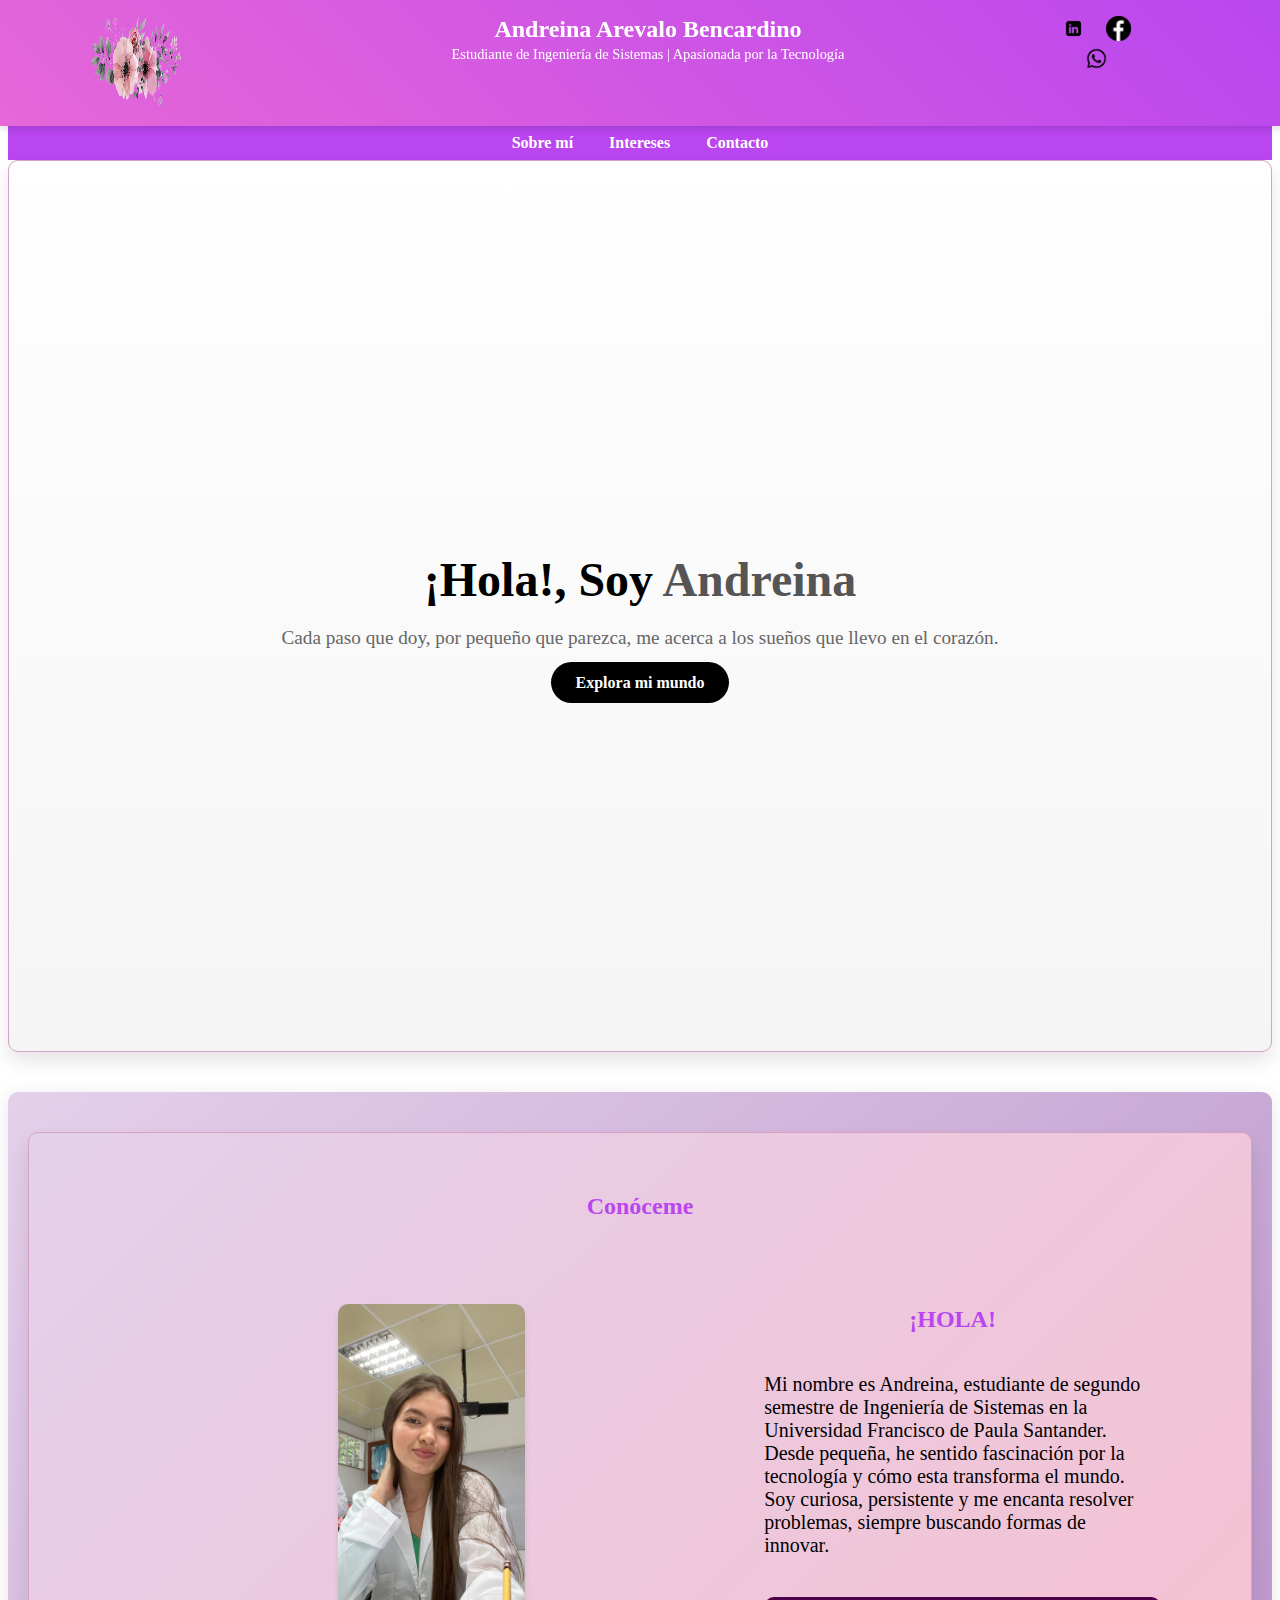
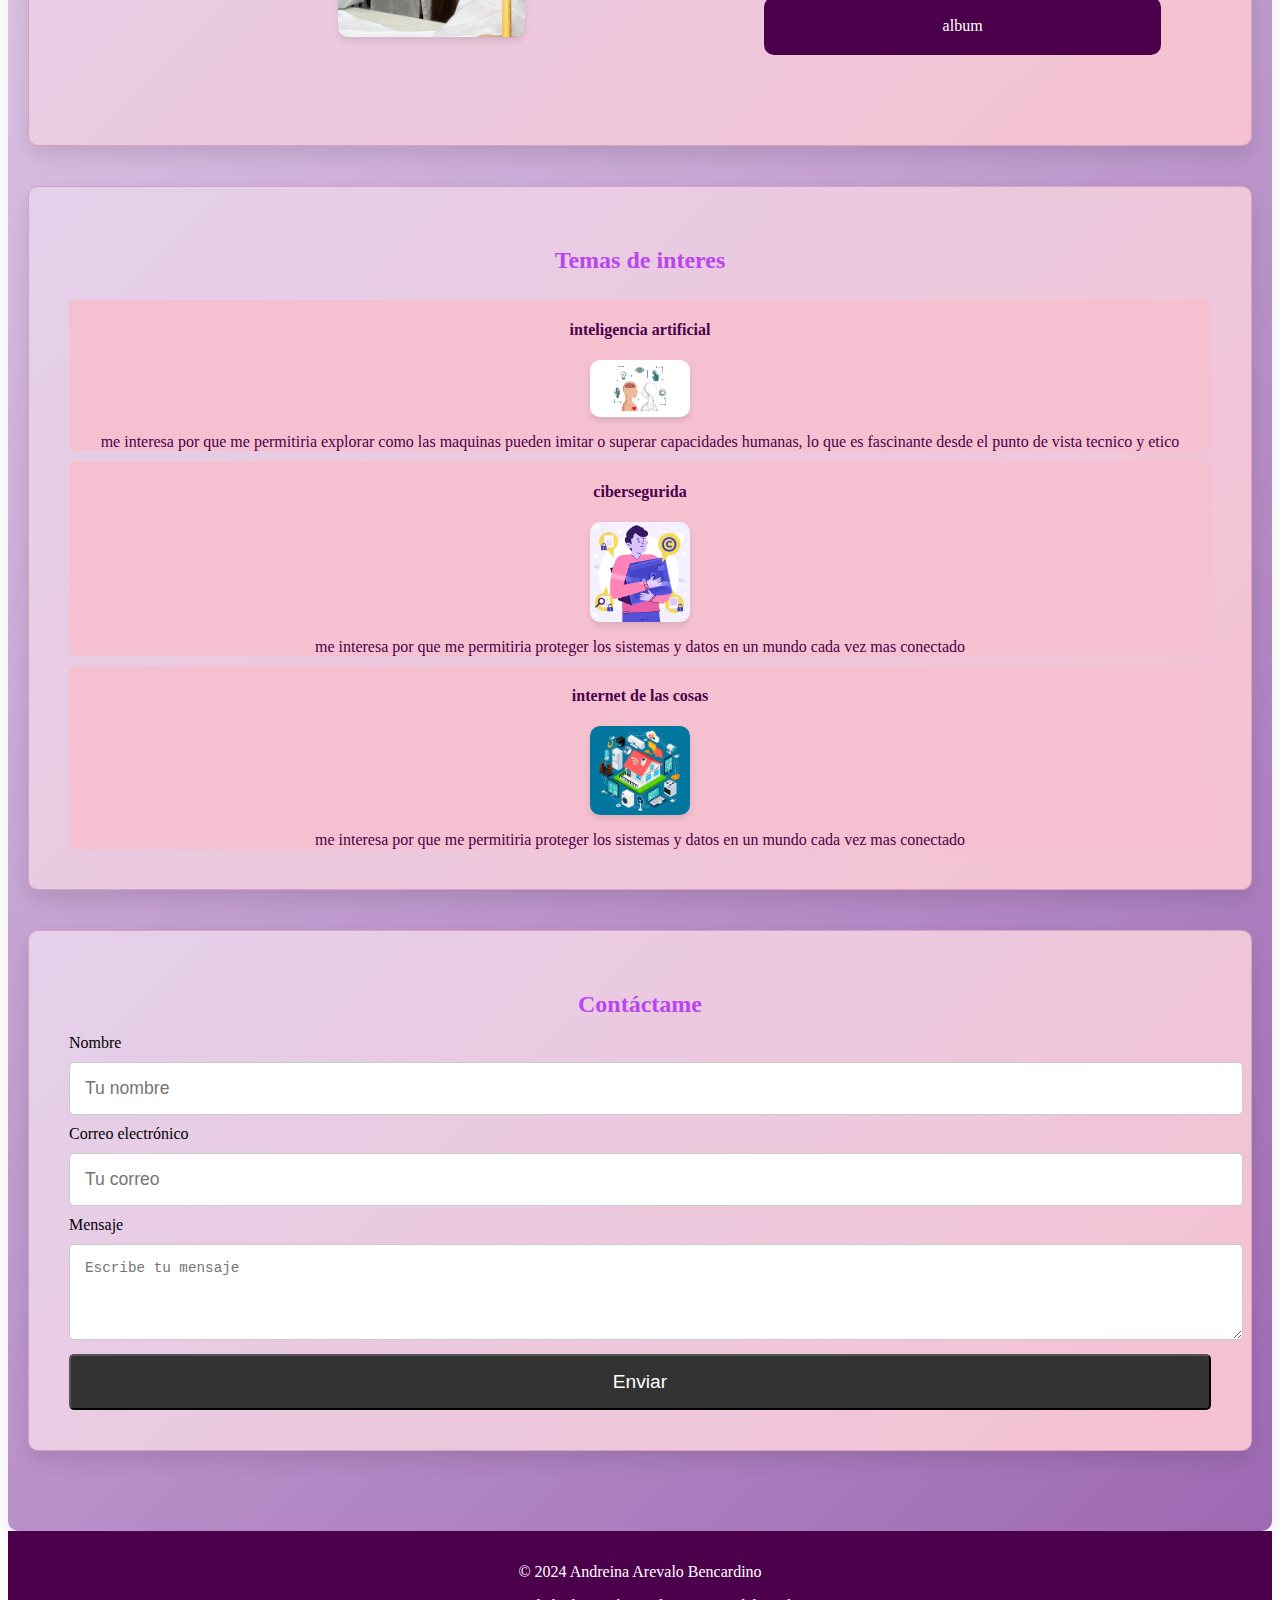
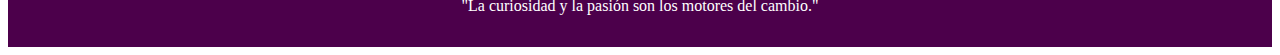
<file: index.html>
<!DOCTYPE html>
<html lang="es">
<head>
    <meta charset="UTF-8" />
    <meta name="viewport" content="width=device-width, initial-scale=1.0" />
    <title>Andreina Arevalo Bencardino</title>
    <link rel="stylesheet" href="./styles.css" />
    link
    <link
    rel="stylesheet"
    href="https://cdnjlis.cloudflare.com/ajax/libs/font-awesome/6.0.0-beta3/css/all.min.css"
    />
</head>
<body>
    <header class="container-header">
    <div class="container-header__header">
        <img src="./img/images-removebg-preview.png" width="90"  height="90"/>
        </div>

        <div class="container-header__header">
        <h1>Andreina Arevalo Bencardino</h1>
        <p>
            Estudiante de Ingeniería de Sistemas | Apasionada por la Tecnología
        </p>
        </div>
        <div class="container-header__header social-icons">
        <a
            class="redes-img"
            href="https://www.linkedin.com/in/andreina-arevalo-bencardino-aaba01339?utm_source=share&utm_campaign=share_via&utm_content=profile&utm_medium=android_app"
        ><img src="./img/images-removebg-preview (2).png" alt=""
        /></a>
        <a class="redes-img" href="https://www.facebook.com/share/1PB77GJDJw/"
        ><img src="./img/facebook-icon.png" alt=""
        /></a>
        <a class="redes-img" href="https://wa.me/qr/R3KYEQ3UIGJ5L1"
        ><img src="img/whatsaap-removebg-preview.png" alt=""
        /></a>
    </div>
    </header>

    <nav>
    <a href="#sobre-mi">Sobre mí</a>
    <a href="#intereses">Intereses</a>
    <a href="#contacto">Contacto</a>
    </nav>
    <section class="cta" id="cta">
    <div class="cta-content">
        <h1 class="cta-title">¡Hola!, Soy <span>Andreina</span></h1>
        <p class="cta-description">
        Cada paso que doy, por pequeño que parezca, me acerca a los sueños que
        llevo en el corazón.
        </p>
        <a href="#sobre-mi" class="cta-button">Explora mi mundo</a>
    </div>
    </section>
    <main>
    <section id="sobre-mi">
        <h2>Conóceme</h2>
        <div class="contenedor-carrusel">
        <div class="contenedor-carrusel__1">
            <img
            class="image1"
            src="./img/WhatsApp Image 2024-11-20 at 9.53.11 AM.jpeg"
            alt=""
            />
        </div>
        <div class="contenedor-carrusel__divs">
            <h2>¡HOLA!</h2>
            <p>
            Mi nombre es Andreina, estudiante de segundo semestre de
            Ingeniería de Sistemas en la Universidad Francisco de Paula
            Santander. Desde pequeña, he sentido fascinación por la tecnología
            y cómo esta transforma el mundo. Soy curiosa, persistente y me
            encanta resolver problemas, siempre buscando formas de innovar.
            </p>
            <a href="./index2.html" class="btn1">album</a>
        </div>
        </div>
    </section>

    <section id="intereses">
        <h2>Temas de interes</h2>
        <article>
        <h4>inteligencia artificial</h4>
        <img
            class="img"
            src="./img/el-futuro-de-la-inteligencia-artificial.png"
        />
        <figcaption>
            me interesa por que me permitiria explorar como las maquinas pueden
            imitar o superar capacidades humanas, lo que es fascinante desde el
            punto de vista tecnico y etico
        </figcaption>
        </article>
        <article>
        <h4>cibersegurida</h4>
        <img
            class="img"
            src="./img/concepto-propiedad-intelectual-diseno-plano_52683-48388.jpeg"
        />
        <figcaption>
            me interesa por que me permitiria proteger los sistemas y datos en
            un mundo cada vez mas conectado
        </figcaption>
        </article>

        <article>
        <h4>internet de las cosas</h4>
        <img class="img" src="./img/images.jpeg" />
        <figcaption>
            me interesa por que me permitiria proteger los sistemas y datos en
            un mundo cada vez mas conectado
        </figcaption>
        </article>
    </section>

    <section id="contacto">
        <h2>Contáctame</h2>
        <form>
        <label for="nombre">Nombre</label>
        <input
            type="text"
            id="nombre"
            name="nombre"
            placeholder="Tu nombre"
            required
        />

        <label for="correo">Correo electrónico</label>
        <input
            type="email"
            id="correo"
            name="correo"
            placeholder="Tu correo"
            required
        />

        <label for="mensaje">Mensaje</label>
        <textarea
            id="mensaje"
            name="mensaje"
            rows="4"
            placeholder="Escribe tu mensaje"
            required
        ></textarea>

        <button type="submit">Enviar</button>
        </form>
    </section>
    </main>

    <footer>
    <p>© 2024 Andreina Arevalo Bencardino</p>
    <p>"La curiosidad y la pasión son los motores del cambio."</p>
    </footer>
</body>
</html>
</file>
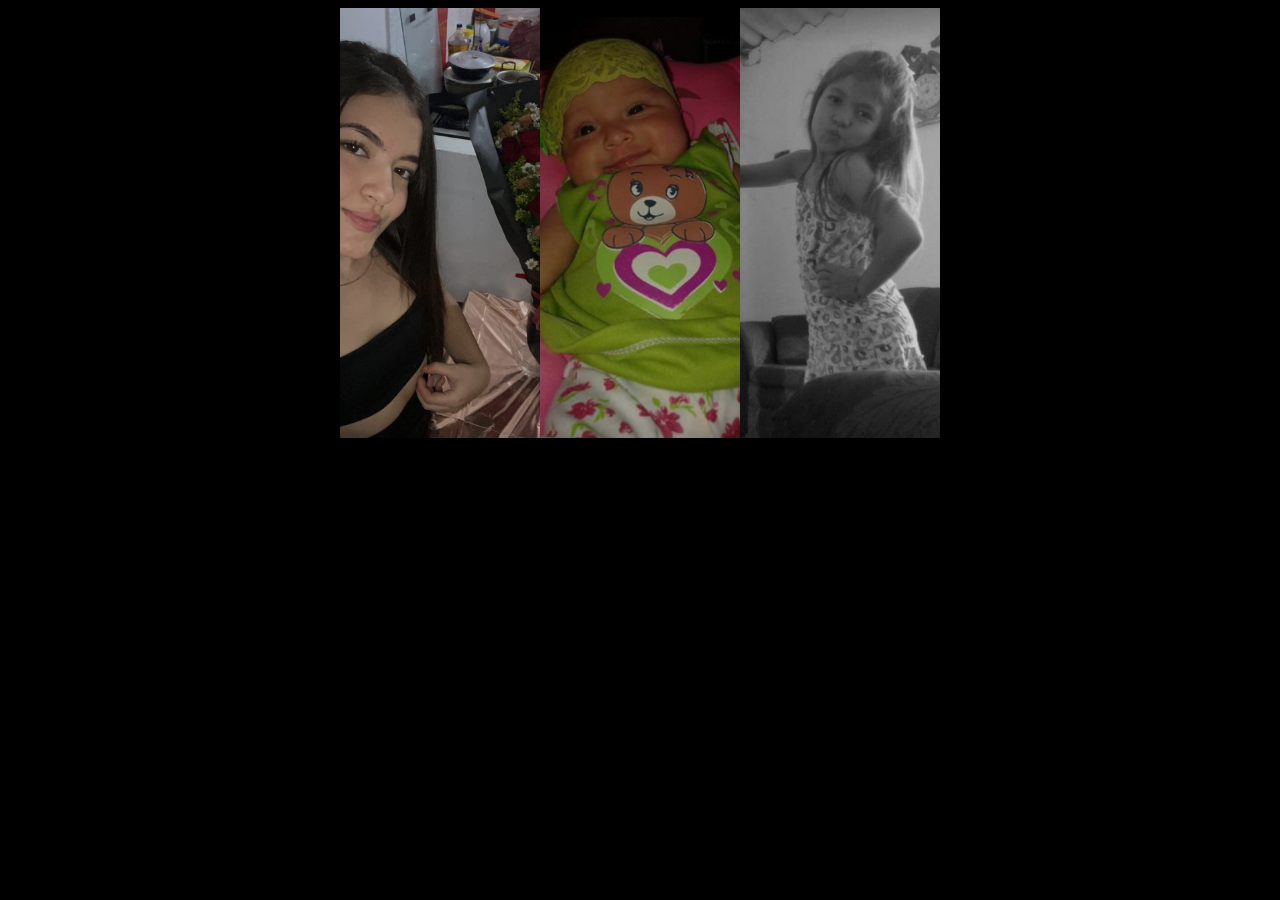
<file: index2.html>
<!DOCTYPE html>
<html lang="en">
<head>
    <meta charset="UTF-8">
    <meta name="viewport" content="width=device-width, initial-scale=1.0">
    <link rel="stylesheet" href="styles2.css">
    <title>Document</title>
</head>
<body class="body">
    <section>
        <img src="img/WhatsApp Image 2024-11-20 at 8.34.25 AM (1).jpeg" alt="Imagen no encontrada">
        <img src="img/5bf8be49-5ecb-4f1b-b9e3-050746d9d90d.jpeg" alt="">
        <img src="img/WhatsApp Image 2024-11-20 at 8.34.25 AM.jpeg" alt="">
    </section>
    
</body>
</html>
</file>
<file: styles.css>
section {
    margin-bottom: 40px;
    background: linear-gradient(135deg, #E4D0EB, #F5C1D1); 
    padding: 40px;
    border-radius: 10px;
    box-shadow: 0 10px 20px rgba(0, 0, 0, 0.1);
    border: 1px solid #D6A1C2;
    transition: transform 0.3s ease; 
}

section:hover {
    transform: translateY(-10px); 
}

section img {
    max-width: 30%;
    height: auto;
    display: block;
    margin: 1rem auto;
    border-radius: 10px;
    box-shadow: 0 4px 6px rgba(0, 0, 0, 0.1);
    transition: none; 
}
.container-header {
    display: grid;
    grid-template-columns: 20% 60% 10%;
}
header {
    background: linear-gradient(45deg, #e667d8, #b946ef);
    color: white;
    text-align: center;
    padding: 1rem 0.5rem;
    position: fixed;
    top: 0;
    left: 0;
    width: 100%;
    z-index: 1000;
    box-shadow: 0 4px 6px rgba(0, 0, 0, 0.1);
}

#intereses {
    display: grid;
    gap: 10px;
}
#interses h2{
    text-align: center;
}
article {
    flex: 1;
    height: auto;
    width: auto;
    background-color: #F5C1D1;
    color: #4c004b;
    border-radius: 5px;
    text-align: center;
    transition: transform 0.3s, box-shadow 0.3s;
}
article:hover{
    transform: scale(1.05);
}
.img {
    height: max-content;
    width: 100px;
}

header h1 {
    font-size: 1.5rem;
    margin: 0;
}

header p {
    font-size: 0.9rem;
    margin: 0.2rem 0;
}

.redes-img > img {
    width: 25px;
    height: auto;
}

header .social-icons a {
    color: white;
    margin: 0 0.5rem;
    font-size: 1.2rem;
    text-decoration: none;
}

header .social-icons a:hover {
    color: #ffd1f9;
}


nav {
    margin-top: 100px; 
    background: #b946ef;
    padding: 0.5rem;
    text-align: center;
}

nav a {
    color: #fff;
    text-decoration: none;
    margin: 0 1rem;
    font-weight: bold;
}

nav a:hover {
    color: #ffd1f9;
}

section h2 {
    color: #b946ef;
    text-align: center;
    margin-bottom: 1rem;
}

footer {
    background: #4c004b;
    color: white;
    text-align: center;
    padding: 1rem;
}

form input, form textarea {
    width: 100%;
    padding: 15px;
    margin: 10px 0;
    border: 1px solid #ccc;
    border-radius: 5px;
    font-size: 1.1em;
    transition: border-color 0.3s ease;
}

form input:focus, form textarea:focus {
    border-color: #ff8c00;
    outline: none;
}

form button {
    width: 100%;
    padding: 15px;
    background-color: #333;
    color: #fff;
    cursor: pointer;
    font-size: 1.2em;
    border-radius: 5px;
    transition: background-color 0.3s ease;
}

form button:hover {
    background-color: #e06ac7;
}

main {
    padding: 40px 20px;
    background: linear-gradient(135deg, #E4D0EB, #9e69b3); 
    box-shadow: 0 4px 20px rgba(0, 0, 0, 0.1); 
    border-radius: 10px; 
}
.contenedor-carrusel {
    display: grid;
    grid-template-columns: 60% 40%;
    align-items: center;
    padding: 50px;


}


.contenedor-carrusel__divs p {
    font-size: 20px;
    
    padding: 20px;
}
.contenedor-carrusel__1 a {
    background-color: #D6A1C2;
    padding: 10px;
    border-radius: 10px;
    text-decoration: none;
    color: #fff;
    margin: auto;
    

}
.contenedor-carrusel__divs {
    align-items: center;
    margin: auto;
}
.contenedor-carrusel__divs a {
    background-color: #4c004b;
    padding: 20px;
    color: #fff;
    text-decoration: none;
    border-radius: 10px;
    margin-top: 10px;
    margin: auto;
    margin-left: 20px;
}

.contenedor-carrusel__1 img {
    height: 100%;
    width: 100%;
}
.contenedor-imagenes{
    display: flex;
    width: 600px;
    height: 430px;

}
.contenedor-imagenes img{
    width: 0px;
    flex-grow: 1;
    object-fit: cover;
    opacity: .8;
    transition: .5s ease;

}
.contenedor-imagenes img:hover{
    cursor: crosshair;
    width: 300px;
    opacity: 1;
    filter: contrast(120px);
}
.parrafo-habilidades {
    font-size: 20px;
}
.titulo2-habilidades {
    font-size: 30px;
    color: #4c004b;
}


.btn1{
    display: block;
    text-align: center;
}
.cta {
    display: flex;
    justify-content: center;
    align-items: center;
    text-align: center;
    height: 90vh;
    background: linear-gradient(to bottom, #ffffff, #f5f5f5);
    color: #000;
}

.cta-title {
    font-size: 3em;
    font-weight: bold;
    margin-bottom: 15px;
}

.cta-title span {
    color: #555;
}

.cta-description {
    font-size: 1.2em;
    margin-bottom: 25px;
    color: #666;
}

.cta-button {
    padding: 12px 25px;
    background: #000;
    color: #fff;
    border-radius: 25px;
    font-weight: bold;
    text-decoration: none;
    transition: background 0.3s, transform 0.3s;
}

.cta-button:hover {
    background: #555;
    transform: scale(1.1);
}
</file>
<file: styles2.css>
.body{
    background-color: #000;
}
section{
    display: flex;
    width: 600px;
    height: 430px;
    margin: auto;

}
section img{
    width: 0px;
    flex-grow: 1;
    object-fit: cover;
    opacity: .8;
    transition: .5s ease;

}
section img:hover{
    cursor: crosshair;
    width: 300px;
    opacity: 1;
    filter: contrast(120px);
}
</file>
